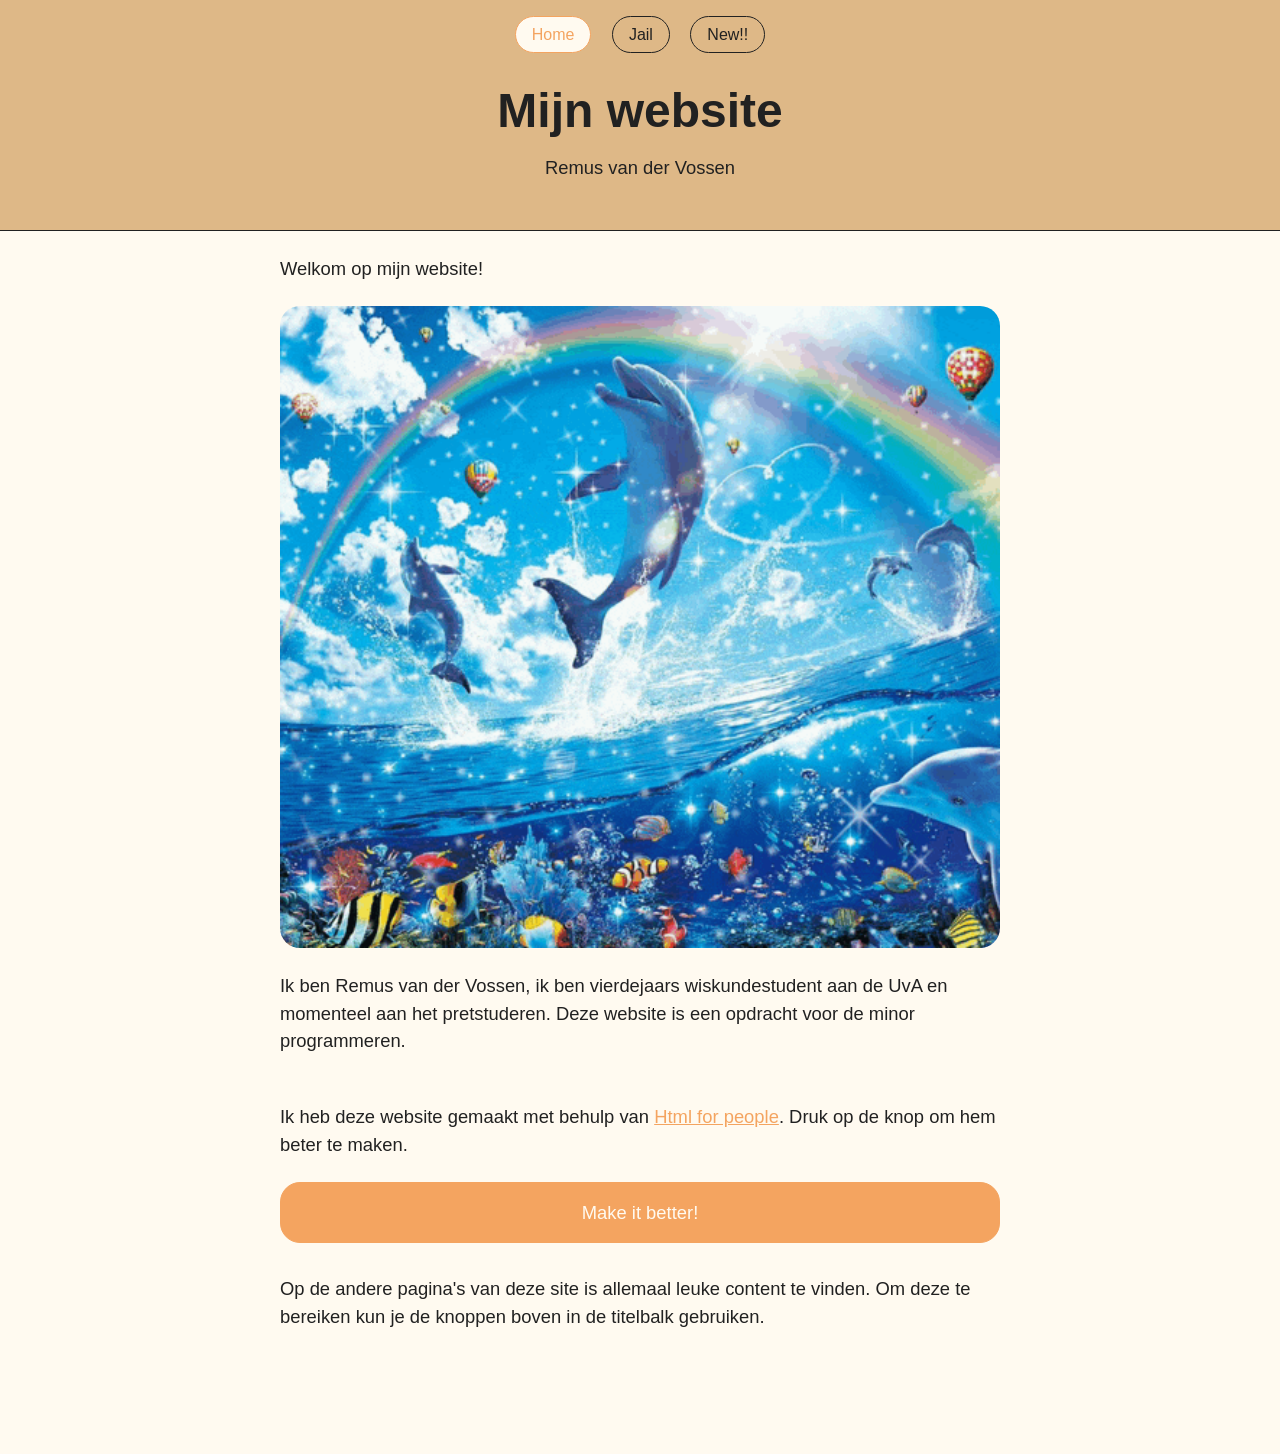
<file: index.html>
<!doctype html>
<html>
    <head>
        <meta charset="utf-8">
        <title>Remus' Homepage</title>

        <link rel="stylesheet" href="css/simple.css">
        <link rel="stylesheet" href="css/video.css">
    </head>

    <header>
        <nav>
            <a href="index.html" aria-current="page">Home</a>
            <a href="jail.html">Jail</a>
            <a href="construction.html">New!!</a>
        </nav>
        <h1>
            Mijn website
        </h1>
        <p>
            Remus van der Vossen
        </p>
    </header>

    <body>
        <p>Welkom op mijn website!</p>

        <img src="videos/dolphin.gif" alt="An animated gif of that one dolphin meme" width = 100%>

        <p>Ik ben Remus van der Vossen, ik ben vierdejaars wiskundestudent aan de UvA en momenteel aan het pretstuderen. Deze website is een opdracht voor de minor programmeren.
        </p>

        <p>Ik heb deze website gemaakt met behulp van <a href = "https://htmlforpeople.com/" >Html for people</a>. Druk op de knop om hem beter te maken.
        </p>

        <div class="overlay-container" id="brainrot-video-container">
            <div class="brainrot-video-container">
                <video muted loop playsinline id="brainrot-video">
                    <source src="videos/vuur.mov" type="video/quicktime">
                    <source src="videos/vuur.webm" type="video/webm">
                </video>
            </div>
        </div>

        <button
            onclick="makeBetter()"
            id="brainrotify-button"
            style="padding:1em">
            Make it better!
        </button>

        <script>
        function makeBetter() {
            document.getElementById("brainrot-video-container").style.visibility = "visible"
            document.getElementById("brainrot-video").play()
            document.getElementById("brainrotify-button").disabled = true;
            document.getElementById("after-button").style.display = "inline";
            document.cookie = "better=true";
            }
        </script>

        <p id="after-button" style = "display:none"><mark>Je hebt op de knop gedrukt om hem beter te maken.</mark> Deze feature heeft me oprecht 5 uur van mn leven gekost. Transparante video in een website plaatsen is namelijk echt bijzonder lastig. Chrome en Firefox vinden een webm met transparantie prima, maar op Safari is dit for some reason borked. Als je dit dus op Safari bekijkt, krijg je een mov bestand met flink verlaagde resolutie in ProRes 4444, die nogsteeds groter is dan de webm versie. Een mov bestand met de HEVC codec zou ook werken op Safari, maar in tegenstelling tot bij ProRes 4444, proberen Chrome en Firefox dit bestand wel te displayen, maar ze snappen de alpha layer niet, waardoor je een zwarte achtergrond krijgt.<!-- (Blijkbaar had ik dit ook gewoon met een geanimeerde PNG kunnen doen en dan had het overal gewerkt maar dit werkt nu ook en ik heb geen zin meer om het te veranderen) --></p>

        <p>Op de andere pagina's van deze site is allemaal leuke content te vinden. Om deze te bereiken kun je de knoppen boven in de titelbalk gebruiken.</p>

        <script>
             if (document.cookie == "better=true") {
                makeBetter()
            }
        </script>
    </body>
</html>
</file>
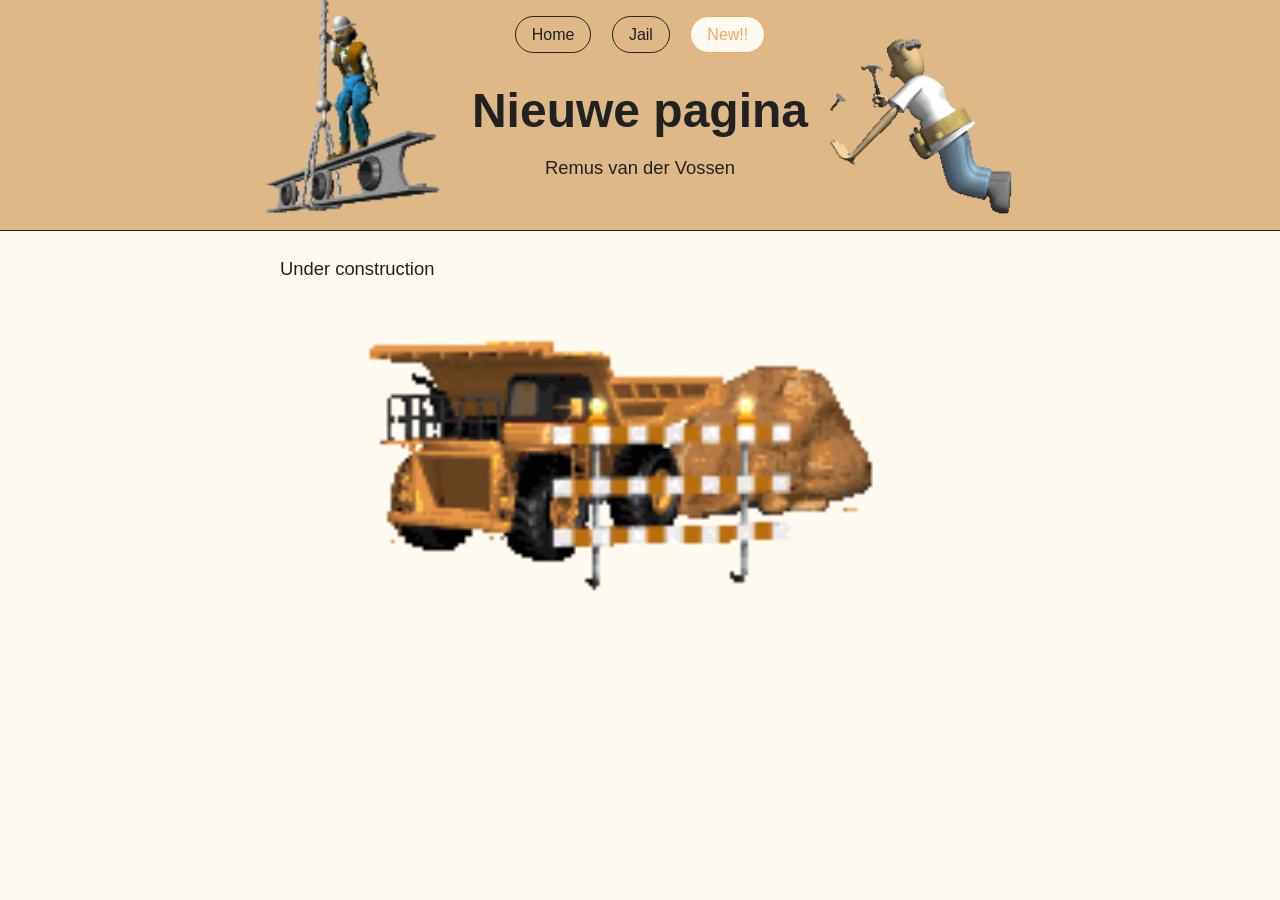
<file: construction.html>
<!doctype html>
<html>
    <head>
        <meta charset="utf-8">
        <title>Remus' Homepage</title>

        <link rel="stylesheet" href="css/simple.css">
        <link rel="stylesheet" href="css/construction.css">
    </head>

    <header>
        <nav>
            <a href="index.html">Home</a>
            <a href="jail.html">Jail</a>
            <a href="construction.html" aria-current="page">New!!</a>
        </nav>

        <h1><img
            class="beam-gif"
            src="videos/construction/worker_on_beam_lc.gif"
            alt=""
        >Nieuwe pagina<img
            class="hammer-gif"
            src="videos/construction/hammer_webpage_lc.gif"
            alt=""
        ></h1>
        <p>Remus van der Vossen</p>
    </header>
    <body>
        <p>
            Under construction
        </p>
        <img
            class="dumptruck-gif"
            src="videos/construction/dumptruck_constructic_lc.gif"
            alt=""
        >
    </body>
</html>
</file>
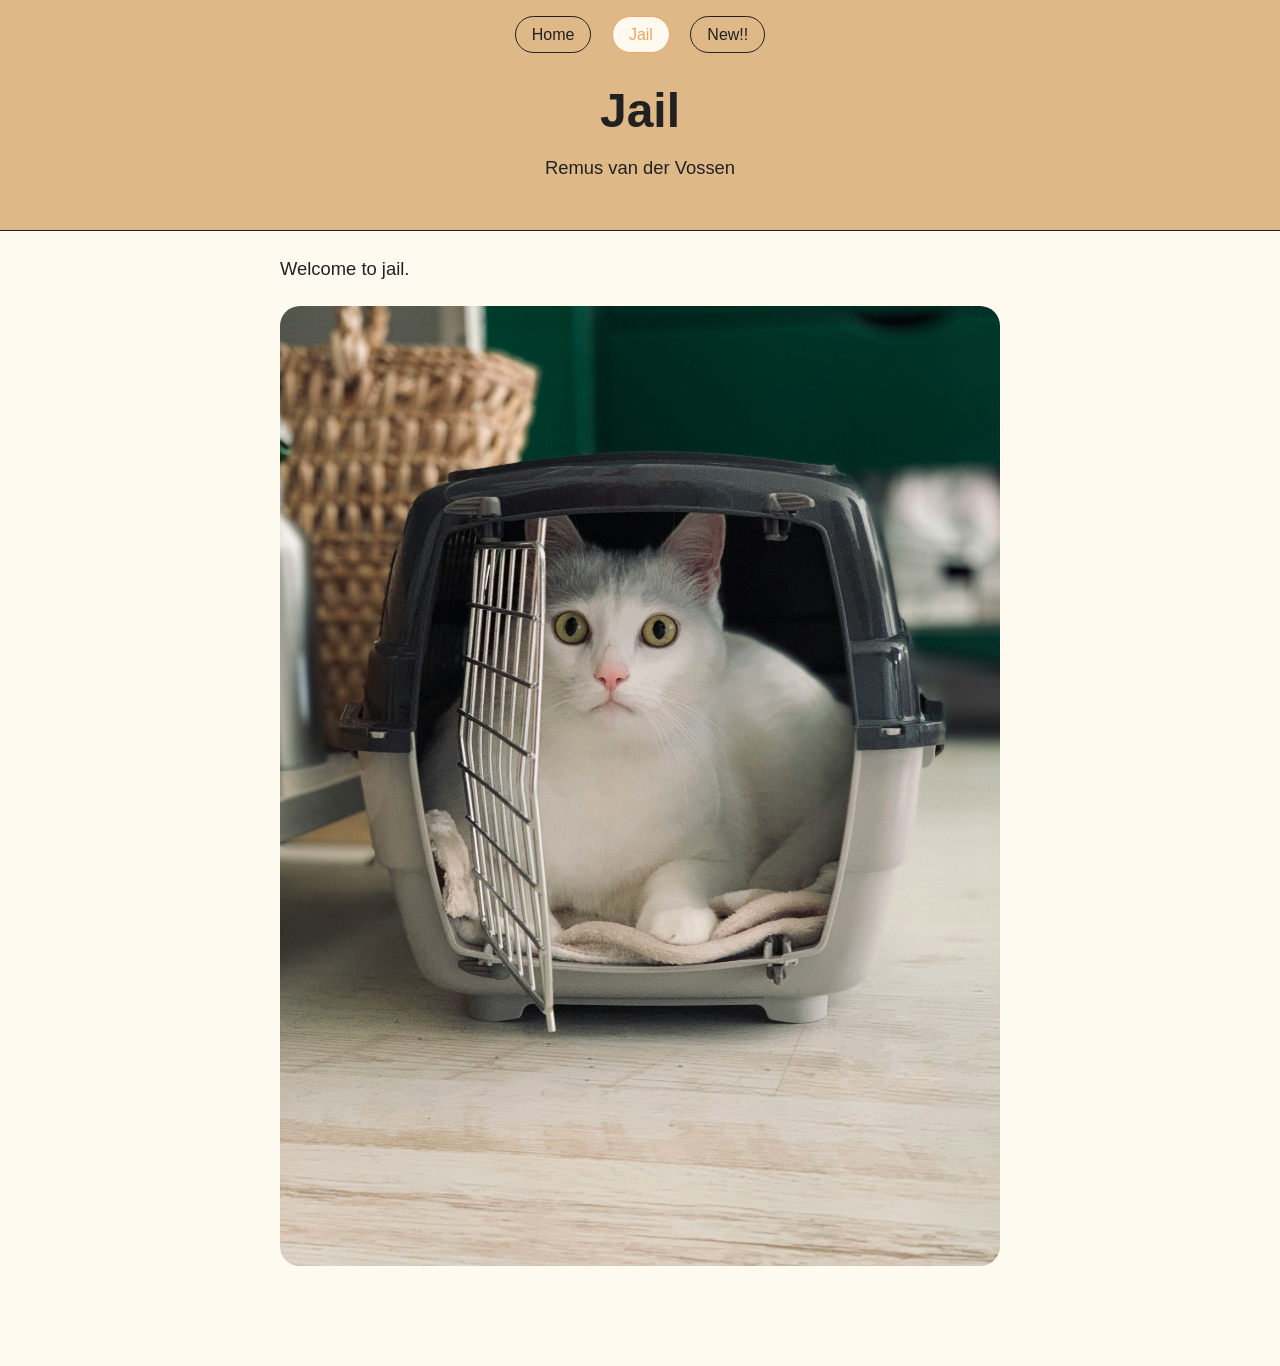
<file: jail.html>
<!doctype html>
<html>
    <head>
        <meta charset="utf-8">
        <title>Remus' Homepage</title>

        <link rel="stylesheet" href="css/simple.css">
        <link rel="stylesheet" href="css/video.css">
    </head>

    <header>
        <nav>
            <a href="jail2.html" >Home</a>
            <a href="jail.html" aria-current="page">Jail</a>
            <a href="jail2.html">New!!</a>
        </nav>

        <h1>
            Jail
        </h1>
        <p>
            Remus van der Vossen
        </p>
    </header>

    <body>
        <p>
            Welcome to jail.
        </p>

        <img src="videos/cat_jail.jpg" alt="Cat in a cat carrier" width = 100%>
    </body>
</html>
</file>
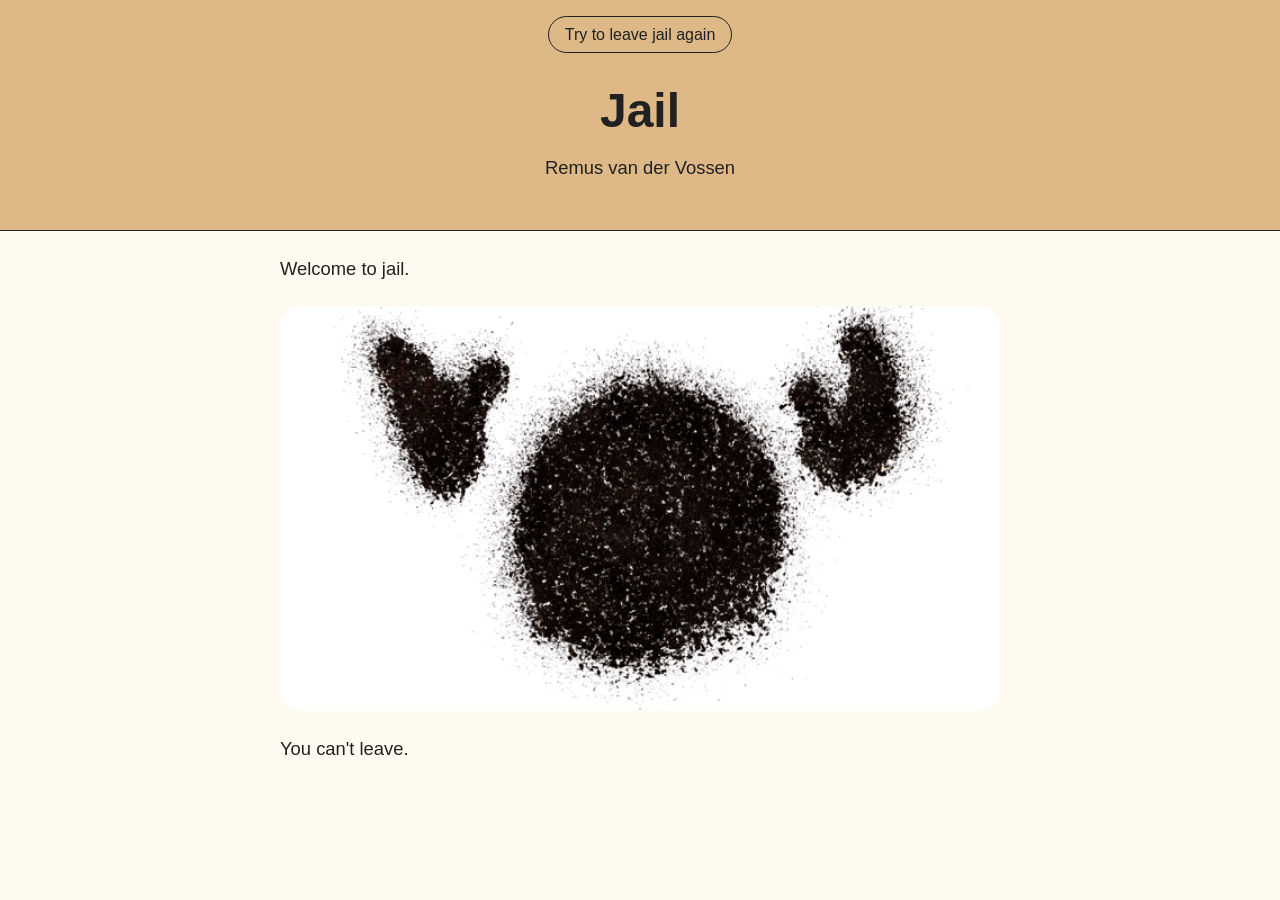
<file: jail2.html>
<!doctype html>
<html>
    <head>
        <meta charset="utf-8">
        <title>Remus' Homepage</title>

        <link rel="stylesheet" href="css/simple.css">
        <link rel="stylesheet" href="css/video.css">
    </head>

    <header>
        <nav>
            <a href="jail3.html">Try to leave jail again</a>
        </nav>

        <h1>
            Jail
        </h1>
        <p>
            Remus van der Vossen
        </p>
    </header>

    <body>
        <p>
            Welcome to jail.
        </p>
        <img src="videos/emoji_disintegrating.gif" alt="Emoji disappearing" width = 100%>

        <p>
            You can't leave.
        </p>
    </body>
</html>
</file>
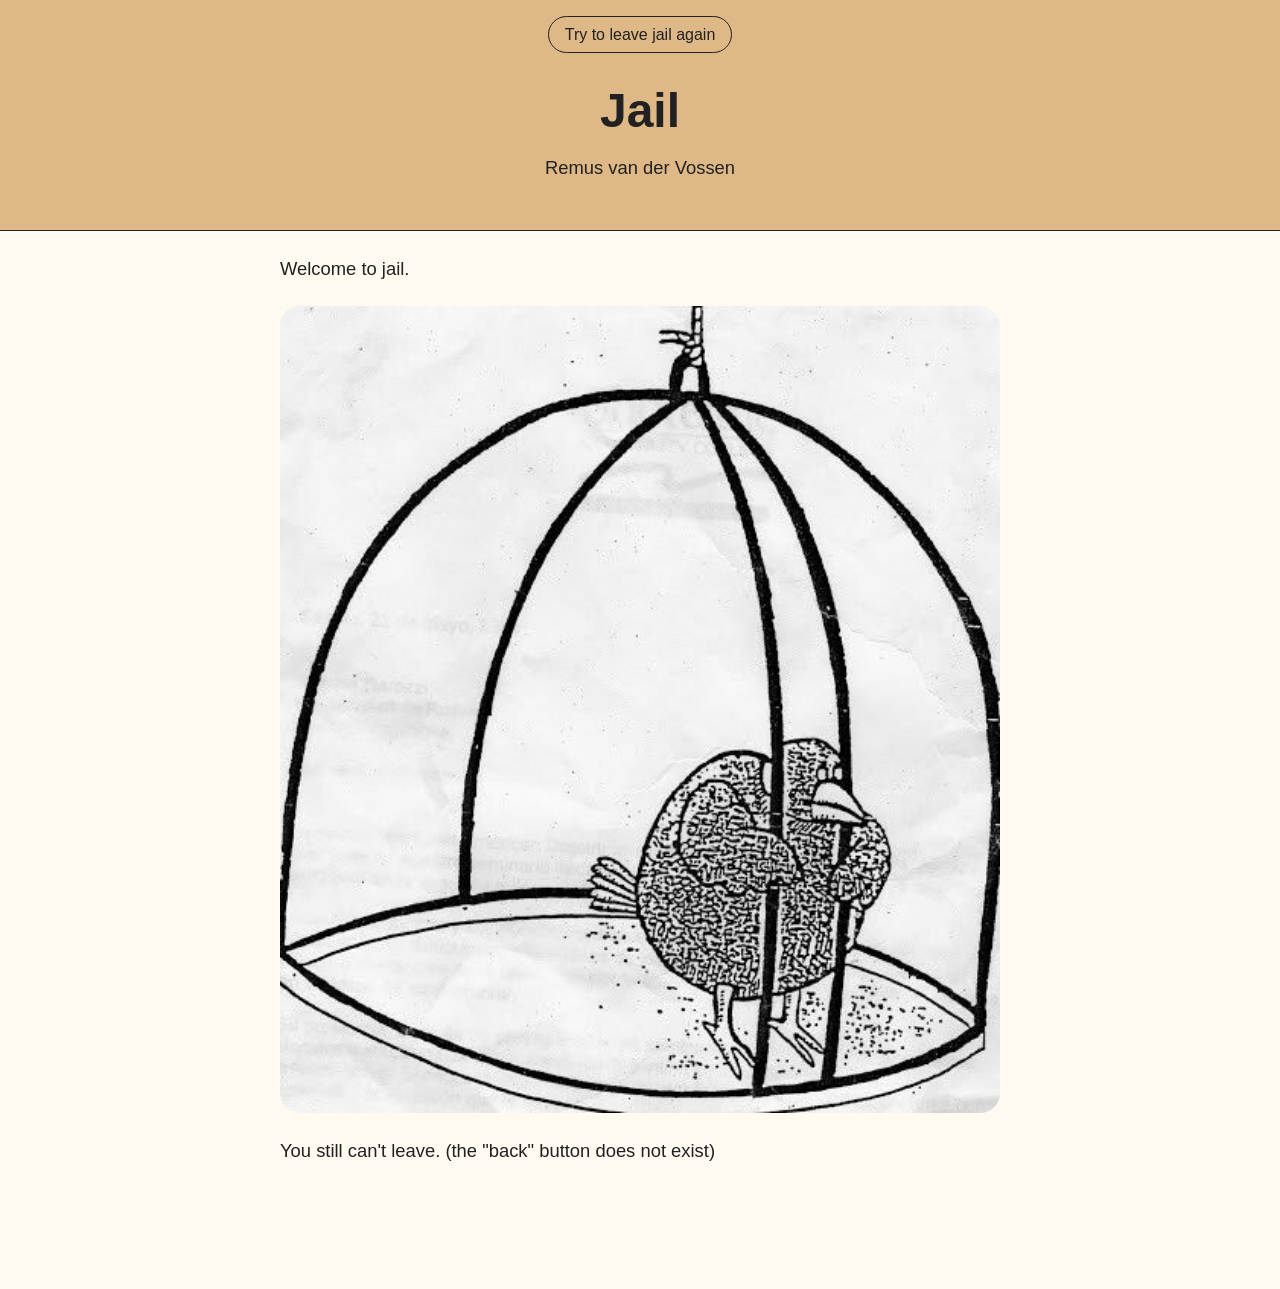
<file: jail3.html>
<!doctype html>
<html>
    <head>
        <meta charset="utf-8">
        <title>Remus' Homepage</title>

        <link rel="stylesheet" href="css/simple.css">
        <link rel="stylesheet" href="css/video.css">
    </head>

    <header>
        <nav>
            <a href="jail3.html">Try to leave jail again</a>
        </nav>

        <h1>
            Jail
        </h1>
        <p>
            Remus van der Vossen
        </p>
    </header>

    <body>
        <p>
            Welcome to jail.
        </p>

        <img src="videos/bird_jail.jpg" alt="The bird cage meme" width = 100%>

        <p>
            You still can't leave. (the "back" button does not exist)
        </p>
    </body>
</html>
</file>
<file: css/simple.css>
/* Global variables. */
:root {
  /* Set sans-serif & mono fonts */
  --sans-font: -apple-system, BlinkMacSystemFont, "Avenir Next", Avenir,
    "Nimbus Sans L", Roboto, "Noto Sans", "Segoe UI", Arial, Helvetica,
    "Helvetica Neue", sans-serif;
  --serif-font: ui-serif, Georgia, Cambria, "Times New Roman", Times, serif;
  --mono-font: Consolas, Menlo, Monaco, "Andale Mono", "Ubuntu Mono", monospace;
  --standard-border-radius: 20px;
  --border-width: 1px;

  /* Default (light) theme */
  --bg: floralwhite;
  --accent-bg: burlywood;
  --text: #212121;
  --text-light: #585858;
  --border: #212121;
  --accent: sandybrown;
  --accent-hover: orange;
  --accent-text: var(--bg);
  --code: #d81b60;
  --preformatted: #444;
  /* --marked: antiquewhite; */
  --marked: orange;
  --disabled: lightgrey;
}

/* Reset box-sizing */
*, *::before, *::after {
  box-sizing: border-box;
}

/* Reset default appearance */
textarea,
select,
input,
progress {
  appearance: none;
  -webkit-appearance: none;
  -moz-appearance: none;
}

html {
  /* Set the font globally */
  font-family: var(--sans-font);
  scroll-behavior: smooth;
}

/* Make the body a nice central block */
body {
  color: var(--text);
  background-color: var(--bg);
  font-size: 1.15rem;
  line-height: 1.5;
  display: grid;
  grid-template-columns: 1fr min(45rem, 90%) 1fr;
  margin: 0;
  padding-bottom: 100px;
}
body > * {
  grid-column: 2;
}

/* Make the header bg full width, but the content inline with body */
body > header {
  background-color: var(--accent-bg);
  border-bottom: var(--border-width) solid var(--border);
  text-align: center;
  padding: 0 0.5rem 2rem 0.5rem;
  grid-column: 1 / -1;
}

body > header > *:only-child {
  margin-block-start: 2rem;
}

body > header h1 {
  max-width: 1200px;
  margin: 1rem auto;
}

body > header p {
  max-width: 40rem;
  margin: 1rem auto;
}

/* Add a little padding to ensure spacing is correct between content and header nav */
main {
  padding-top: 1.5rem;
}

body > footer {
  margin-top: 4rem;
  padding: 2rem 1rem 1.5rem 1rem;
  color: var(--text-light);
  font-size: 0.9rem;
  text-align: center;
  border-top: var(--border-width) solid var(--border);
}

/* Format headers */
h1 {
  font-size: 3rem;
}

h2 {
  font-size: 2.6rem;
  margin-top: 3rem;
}

h3 {
  font-size: 2rem;
  margin-top: 3rem;
}

h4 {
  font-size: 1.44rem;
}

h5 {
  font-size: 1.15rem;
}

h6 {
  font-size: 0.96rem;
}

p {
  margin: 1.5rem 0;
}

/* Prevent long strings from overflowing container */
p, h1, h2, h3, h4, h5, h6 {
  overflow-wrap: break-word;
}

/* Fix line height when title wraps */
h1,
h2,
h3 {
  line-height: 1.1;
}

/* Reduce header size on mobile */
@media only screen and (max-width: 720px) {
  h1 {
    font-size: 2.5rem;
  }

  h2 {
    font-size: 2.1rem;
  }

  h3 {
    font-size: 1.75rem;
  }

  h4 {
    font-size: 1.25rem;
  }
}

/* Format links & buttons */
a,
a:visited {
  color: var(--accent);
}

a:hover {
  text-decoration: none;
}

button,
.button,
a.button, /* extra specificity to override a */
input[type="submit"],
input[type="reset"],
input[type="button"] {
  border: var(--border-width) solid var(--accent);
  background-color: var(--accent);
  color: var(--accent-text);
  padding: 0.5em;
  text-decoration: none;
  line-height: normal;
}

.button[aria-disabled="true"],
input:disabled,
textarea:disabled,
select:disabled,
button[disabled] {
  cursor: not-allowed;
  background-color: var(--disabled);
  border-color: var(--disabled);
  color: var(--text-light);
}

input[type="range"] {
  padding: 0;
}

/* Set the cursor to '?' on an abbreviation and style the abbreviation to show that there is more information underneath */
abbr[title] {
  cursor: help;
  text-decoration-line: underline;
  text-decoration-style: dotted;
}

button:enabled:hover,
.button:not([aria-disabled="true"]):hover,
input[type="submit"]:enabled:hover,
input[type="reset"]:enabled:hover,
input[type="button"]:enabled:hover {
  background-color: var(--accent-hover);
  border-color: var(--accent-hover);
  cursor: pointer;
}

.button:focus-visible,
button:focus-visible:where(:enabled),
input:enabled:focus-visible:where(
  [type="submit"],
  [type="reset"],
  [type="button"]
) {
  outline: 2px solid var(--accent);
  outline-offset: 1px;
}

/* Format navigation */
header nav {
  font-size: 1rem;
  line-height: 2;
  padding: 1rem 0 0 0;
}

/* Use flexbox to allow items to wrap, as needed */
header nav ul,
header nav ol {
  align-content: space-around;
  align-items: center;
  display: flex;
  flex-direction: row;
  flex-wrap: wrap;
  justify-content: center;
  list-style-type: none;
  margin: 0;
  padding: 0;
}

/* List items are inline elements, make them behave more like blocks */
header nav ul li,
header nav ol li {
  display: inline-block;
}

header nav a,
header nav a:visited {
  margin: 0 0.5rem 1rem 0.5rem;
  border: var(--border-width) solid var(--border);
  border-radius: var(--standard-border-radius);
  color: var(--text);
  display: inline-block;
  padding: 0.1rem 1rem;
  text-decoration: none;
}

header nav a:hover,
header nav a.current,
header nav a[aria-current="page"],
header nav a[aria-current="true"] {
  background: var(--bg);
  border-color: var(--accent);
  color: var(--accent);
  cursor: pointer;
}

/* Reduce nav side on mobile */
@media only screen and (max-width: 720px) {
  header nav a {
    border: none;
    padding: 0;
    text-decoration: underline;
    line-height: 1;
  }

  header nav a.current {
    background: none;
  }
}

/* Consolidate box styling */
aside, details, pre, progress {
  background-color: var(--accent-bg);
  border: var(--border-width) solid var(--border);
  border-radius: var(--standard-border-radius);
  margin-bottom: 1rem;
}

aside {
  font-size: 1rem;
  width: 30%;
  padding: 0 15px;
  margin-inline-start: 15px;
  float: right;
}
*[dir="rtl"] aside {
  float: left;
}

/* Make aside full-width on mobile */
@media only screen and (max-width: 720px) {
  aside {
    width: 100%;
    float: none;
    margin-inline-start: 0;
  }
}

article, fieldset, dialog {
  border: var(--border-width) solid var(--border);
  padding: 1rem;
  border-radius: var(--standard-border-radius);
  margin-bottom: 1rem;
}

article h2:first-child,
section h2:first-child,
article h3:first-child,
section h3:first-child {
  margin-top: 1rem;
}

section {
  border-top: var(--border-width) solid var(--border);
  border-bottom: var(--border-width) solid var(--border);
  padding: 2rem 1rem;
  margin: 3rem 0;
}

/* Don't double separators when chaining sections */
section + section,
section:first-child {
  border-top: 0;
  padding-top: 0;
}

section + section {
  margin-top: 0;
}

section:last-child {
  border-bottom: 0;
  padding-bottom: 0;
}

details {
  padding: 0.7rem 1rem;
}

summary {
  cursor: pointer;
  font-weight: bold;
  padding: 0.7rem 1rem;
  margin: -0.7rem -1rem;
  word-break: break-word;
}

details[open] > summary + * {
  margin-top: 0;
}

details[open] > summary {
  margin-bottom: 0.5rem;
}

details[open] > :last-child {
  margin-bottom: 0;
}

details h2:first-of-type {
  margin-top: 0;
}

/* Format tables */
table {
  border-collapse: collapse;
  margin: 1.5rem 0;
}

figure > table {
  width: max-content;
  margin: 0;
}

td,
th {
  border: var(--border-width) solid var(--border);
  text-align: start;
  padding: 0.5rem;
}

th {
  background-color: var(--accent-bg);
  font-weight: bold;
}

tr:nth-child(even) {
  /* Set every other cell slightly darker. Improves readability. */
  background-color: var(--accent-bg);
}

table caption {
  font-weight: bold;
  margin-bottom: 0.5rem;
}

/* Format forms */
textarea,
select,
input,
button,
.button {
  font-size: inherit;
  font-family: inherit;
  padding: 0.5em;
  margin-bottom: 0.5rem;
  border-radius: var(--standard-border-radius);
  box-shadow: none;
  max-width: 100%;
  display: inline-block;
}
textarea,
select,
input {
  color: var(--text);
  background-color: var(--bg);
  border: var(--border-width) solid var(--border);
}
label {
  display: block;
}
textarea:not([cols]) {
  width: 100%;
}

/* Add arrow to drop-down */
select:not([multiple]) {
  background-image: linear-gradient(45deg, transparent 49%, var(--text) 51%),
    linear-gradient(135deg, var(--text) 51%, transparent 49%);
  background-position: calc(100% - 15px), calc(100% - 10px);
  background-size: 5px 5px, 5px 5px;
  background-repeat: no-repeat;
  padding-inline-end: 25px;
}
*[dir="rtl"] select:not([multiple]) {
  background-position: 10px, 15px;
}

/* checkbox and radio button style */
input[type="checkbox"],
input[type="radio"] {
  vertical-align: middle;
  position: relative;
  width: min-content;
}

input[type="checkbox"] + label,
input[type="radio"] + label {
  display: inline-block;
}

input[type="radio"] {
  border-radius: 100%;
}

input[type="checkbox"]:checked,
input[type="radio"]:checked {
  background-color: var(--accent);
}

input[type="checkbox"]:checked::after {
  /* Creates a rectangle with colored right and bottom borders which is rotated to look like a check mark */
  content: " ";
  width: 0.2em;
  height: 0.4em;
  border-radius: 0;
  position: absolute;
  top: 0.04em;
  left: 0.18em;
  background-color: transparent;
  border-right: solid var(--bg) 0.08em;
  border-bottom: solid var(--bg) 0.08em;
  font-size: 1.8em;
  transform: rotate(45deg);
}
input[type="radio"]:checked::after {
  /* creates a colored circle for the checked radio button  */
  content: " ";
  width: 0.3em;
  height: 0.3em;
  border-radius: 100%;
  position: absolute;
  top: 0.125em;
  background-color: var(--bg);
  left: 0.125em;
  font-size: 1.8em;
}

/* Makes input fields wider on smaller screens */
@media only screen and (max-width: 720px) {
  textarea,
  select,
  input {
    width: 100%;
  }
}

/* Set a height for color input */
input[type="color"] {
  height: 2.5rem;
  padding:  0.2rem;
}

/* do not show border around file selector button */
input[type="file"] {
  border: 0;
}

/* Misc body elements */
hr {
  border: none;
  height: var(--border-width);
  background: var(--border);
  margin: 1rem auto;
}

mark {
  padding: 2px 5px;
  border-radius: var(--standard-border-radius);
  background-color: var(--marked);
  color: black;
}

mark a {
  color: var(--accent);
}

img,
video {
  max-width: 100%;
  height: auto;
  border-radius: var(--standard-border-radius);
}

figure {
  margin: 0;
  display: block;
  overflow-x: auto;
}

figure > img,
figure > picture > img {
  display: block;
  margin-inline: auto;
}

figcaption {
  position: sticky;
  left: 0;
  text-align: center;
  font-size: 0.9rem;
  color: var(--text-light);
  margin-block: 1rem;
}

blockquote {
  margin-inline-start: 2rem;
  margin-inline-end: 0;
  margin-block: 2rem;
  padding: 0.4rem 0.8rem;
  border-inline-start: 0.35rem solid var(--accent);
  color: var(--text-light);
  font-style: italic;
}

cite {
  font-size: 0.9rem;
  color: var(--text-light);
  font-style: normal;
}

dt {
    color: var(--text-light);
}

/* Use mono font for code elements */
code,
pre,
pre span,
kbd,
samp {
  font-family: var(--mono-font);
  color: var(--code);
}

kbd {
  color: var(--preformatted);
  border: var(--border-width) solid var(--preformatted);
  border-bottom: 3px solid var(--preformatted);
  border-radius: var(--standard-border-radius);
  padding: 0.1rem 0.4rem;
}

pre {
  padding: 1rem 1.4rem;
  max-width: 100%;
  overflow: auto;
  color: var(--preformatted);
}

/* Fix embedded code within pre */
pre code {
  color: var(--preformatted);
  background: none;
  margin: 0;
  padding: 0;
}

/* Progress bars */
/* Declarations are repeated because you */
/* cannot combine vendor-specific selectors */
progress {
  width: 100%;
}

progress:indeterminate {
  background-color: var(--accent-bg);
}

progress::-webkit-progress-bar {
  border-radius: var(--standard-border-radius);
  background-color: var(--accent-bg);
}

progress::-webkit-progress-value {
  border-radius: var(--standard-border-radius);
  background-color: var(--accent);
}

progress::-moz-progress-bar {
  border-radius: var(--standard-border-radius);
  background-color: var(--accent);
  transition-property: width;
  transition-duration: 0.3s;
}

progress:indeterminate::-moz-progress-bar {
  background-color: var(--accent-bg);
}

dialog {
  background-color: var(--bg);
  max-width: 40rem;
  margin: auto;
}

dialog::backdrop {
  background-color: var(--bg);
  opacity: 0.8;
}

dialog h2:first-of-type {
  margin-top: 0;
}

@media only screen and (max-width: 720px) {
  dialog {
    max-width: calc(100vw - 2rem);
  }
}

/* Superscript & Subscript */
/* Prevent scripts from affecting line-height. */
sup, sub {
  vertical-align: baseline;
  position: relative;
}

sup {
  top: -0.4em;
}

sub {
  top: 0.3em;
}

/* Classes for notices */
.notice {
  background: var(--accent-bg);
  border: var(--border-width) solid var(--border);
  border-radius: var(--standard-border-radius);
  padding: 1.5rem;
  margin: 2rem 0;
}

div.notice p:first-of-type {
	margin-top: 0;
}

div.notice p:last-of-type {
	margin-bottom: 0;
}

/* Print */
@media print {
  @page {
    margin: 1cm;
  }
  body {
    display: block;
  }
  body > header {
    background-color: unset;
  }
  body > header nav,
  body > footer {
    display: none;
  }
  article {
    border: none;
    padding: 0;
  }
  a[href^="http"]::after {
    content: " <" attr(href) ">";
  }
  abbr[title]:after {
    content: " (" attr(title) ")";
  }
  a {
    text-decoration: none;
  }
  p {
    widows: 3;
    orphans: 3;
  }
  hr {
    border-top: var(--border-width) solid var(--border);
  }
  mark {
    border: var(--border-width) solid var(--border);
  }
  figure {
    break-inside: avoid;
  }
  pre code {
    white-space: pre-wrap;
  }
}
</file>
<file: css/video.css>
.overlay-container {
  position: fixed;
  inset: 0;
  width: 100%;
  height: 100%;
  z-index: 10; /* Adjust layer height */
  pointer-events: none; /* Allows clicks to pass through */
  visibility: hidden;
  border-radius: 0px;
  display: grid;
  place-items: center;
}

.brainrot-video-container {
    min-width: 100%;
    min-height: 100%;
    aspect-ratio: 16/9 !important;
    object-fit: cover;
}

#brainrot-video {
  height: 100%;
  object-fit: cover;
  background: transparent;
  opacity: 0.95;
  border-radius: 0px;
}
</file>
<file: css/construction.css>
header {
  position: relative;
}

.hammer-gif {
  position: absolute;
  top: 0%;
  width: 220px;
  height: auto;
  pointer-events: none;
}

.beam-gif {
  position: absolute;
  top: 0%;
  transform: translateX(-220px);
  width: 220px;
  height: auto;
  pointer-events: none;
}

.dumptruck-gif {
  display: block;
  margin: auto;
  width: 80%;
  height: auto;
  pointer-events: none;
}
</file>
